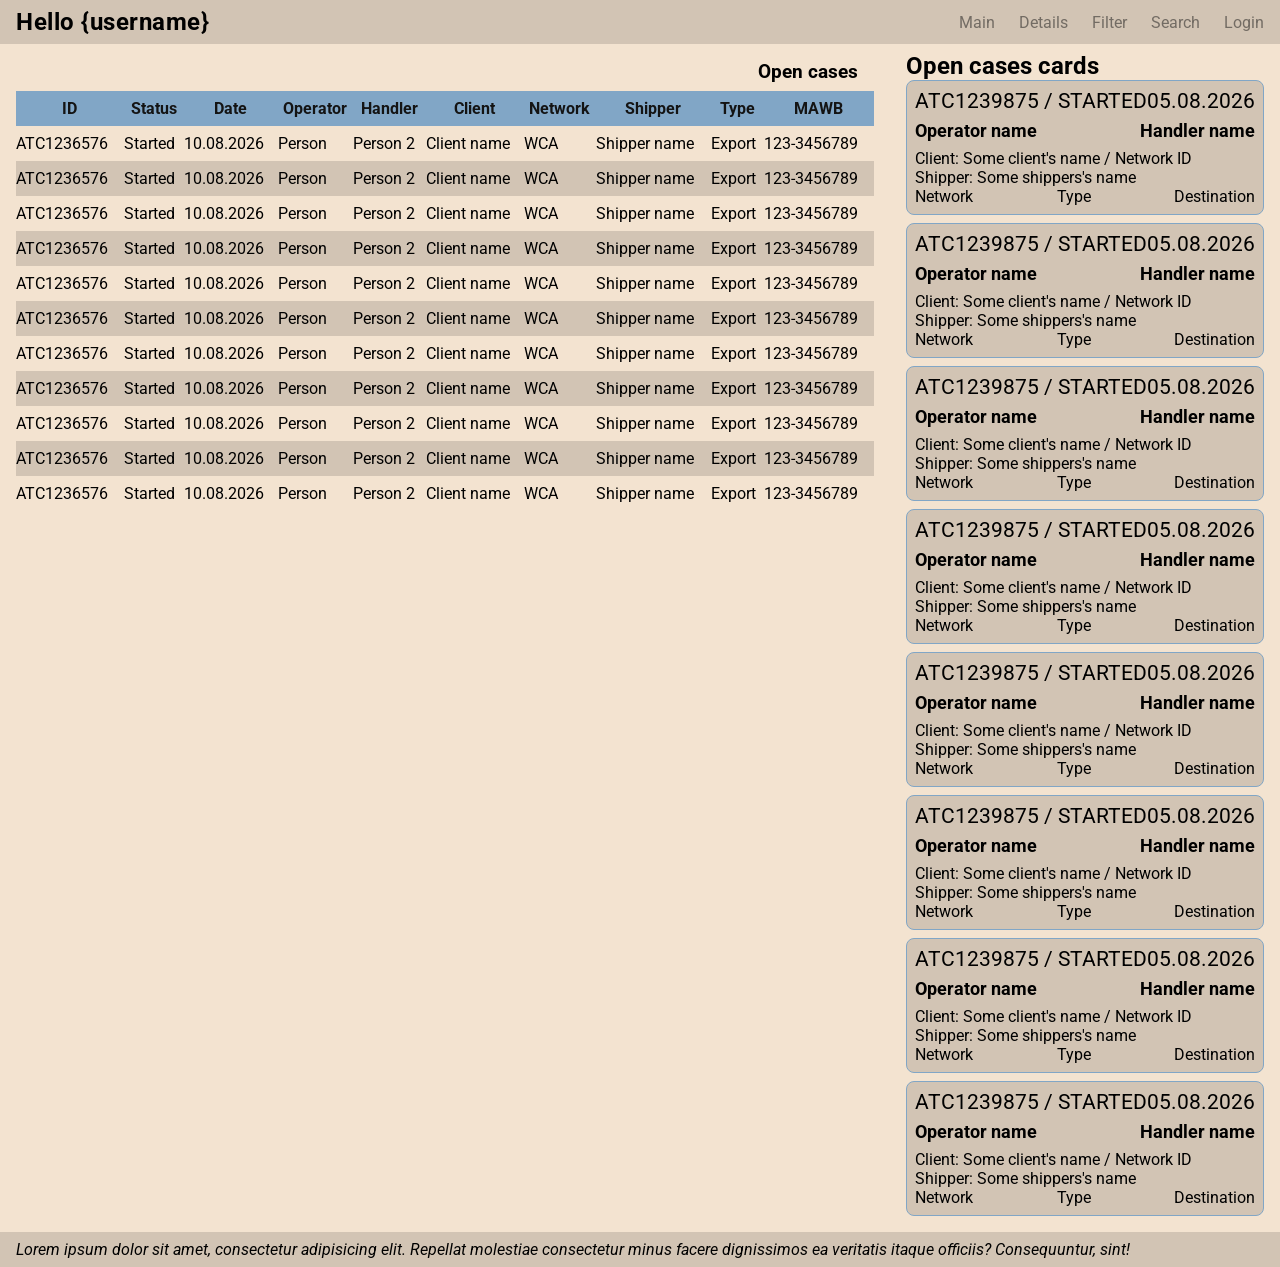
<file: frontend/index.html>
<!doctype html>
<html lang="en">
  <head>
    <meta charset="UTF-8" />
    <meta name="viewport" content="width=device-width, initial-scale=1.0" />
    <meta http-equiv="X-UA-Compatible" content="ie=edge" />
    <link
      rel="apple-touch-icon"
      sizes="180x180"
      href="./assets/favicon/apple-touch-icon.png"
    />
    <link
      rel="icon"
      type="image/png"
      sizes="32x32"
      href="./assets/favicon/favicon-32x32.png"
    />
    <link
      rel="icon"
      type="image/png"
      sizes="16x16"
      href="./assets/favicon/favicon-16x16.png"
    />
    <link rel="manifest" href="./assets/favicon/site.webmanifest" />
    <link rel="stylesheet" href="./assets/styles/style.css" />
    <script src="./assets/js/script.js" defer></script>
    <script src="./assets/js/date.js" defer></script>
    <script src="./assets/js/data.js" defer></script>
    <script src="./assets/js/menu.js" type="module"></script>
    <title>Work cases</title>
  </head>
  <body>
    <div class="wrapper">
      <header class="header">
        <div class="header__content">
          <h1 class="header__logo">Hello {username}</h1>
          <nav class="nav">
            <ul class="nav__list">
              <li class="nav__item">
                <a class="nav__link" href="#">Main</a>
              </li>
              <li class="nav__item">
                <a class="nav__link" href="#">Details</a>
              </li>
              <li class="nav__item">
                <a class="nav__link" href="#">Filter</a>
              </li>
              <li class="nav__item">
                <a class="nav__link" href="#">Search</a>
              </li>
              <li class="nav__item">
                <a class="nav__link" href="#">Login</a>
              </li>
            </ul>
          </nav>
          <div class="hamburger">
            <div class="bar"></div>
            <div class="bar"></div>
            <div class="bar"></div>
          </div>
        </div>
      </header>
      <main class="main">
        <div class="main__content">
          <section class="progress">
            <!-- <h2 class="progress__title">Open cases</h2> -->
            <!-- <p class="progress__item warning">no open cases found</p> -->
            <table class="table table__cases" id="open_cases">
              <caption>
                Open cases
              </caption>
              <thead>
                <tr>
                  <th>ID</th>
                  <th>Status</th>
                  <th>Date</th>
                  <th>Operator</th>
                  <th>Handler</th>
                  <th>Client</th>
                  <th>Network</th>
                  <th>Shipper</th>
                  <th>Type</th>
                  <th>MAWB</th>
                </tr>
              </thead>
              <tbody>
                <tr>
                  <td>ATC1236576</td>
                  <td>Started</td>
                  <td>10.08.2026</td>
                  <td>Person</td>
                  <td>Person 2</td>
                  <td>Client name</td>
                  <td>WCA</td>
                  <td>Shipper name</td>
                  <td>Export</td>
                  <td>123-3456789</td>
                </tr>
                <tr>
                  <td>ATC1236576</td>
                  <td>Started</td>
                  <td>10.08.2026</td>
                  <td>Person</td>
                  <td>Person 2</td>
                  <td>Client name</td>
                  <td>WCA</td>
                  <td>Shipper name</td>
                  <td>Export</td>
                  <td>123-3456789</td>
                </tr>
                <tr>
                  <td>ATC1236576</td>
                  <td>Started</td>
                  <td>10.08.2026</td>
                  <td>Person</td>
                  <td>Person 2</td>
                  <td>Client name</td>
                  <td>WCA</td>
                  <td>Shipper name</td>
                  <td>Export</td>
                  <td>123-3456789</td>
                </tr>
                <tr>
                  <td>ATC1236576</td>
                  <td>Started</td>
                  <td>10.08.2026</td>
                  <td>Person</td>
                  <td>Person 2</td>
                  <td>Client name</td>
                  <td>WCA</td>
                  <td>Shipper name</td>
                  <td>Export</td>
                  <td>123-3456789</td>
                </tr>
                <tr>
                  <td>ATC1236576</td>
                  <td>Started</td>
                  <td>10.08.2026</td>
                  <td>Person</td>
                  <td>Person 2</td>
                  <td>Client name</td>
                  <td>WCA</td>
                  <td>Shipper name</td>
                  <td>Export</td>
                  <td>123-3456789</td>
                </tr>
                <tr>
                  <td>ATC1236576</td>
                  <td>Started</td>
                  <td>10.08.2026</td>
                  <td>Person</td>
                  <td>Person 2</td>
                  <td>Client name</td>
                  <td>WCA</td>
                  <td>Shipper name</td>
                  <td>Export</td>
                  <td>123-3456789</td>
                </tr>
                <tr>
                  <td>ATC1236576</td>
                  <td>Started</td>
                  <td>10.08.2026</td>
                  <td>Person</td>
                  <td>Person 2</td>
                  <td>Client name</td>
                  <td>WCA</td>
                  <td>Shipper name</td>
                  <td>Export</td>
                  <td>123-3456789</td>
                </tr>
                <tr>
                  <td>ATC1236576</td>
                  <td>Started</td>
                  <td>10.08.2026</td>
                  <td>Person</td>
                  <td>Person 2</td>
                  <td>Client name</td>
                  <td>WCA</td>
                  <td>Shipper name</td>
                  <td>Export</td>
                  <td>123-3456789</td>
                </tr>
                <tr>
                  <td>ATC1236576</td>
                  <td>Started</td>
                  <td>10.08.2026</td>
                  <td>Person</td>
                  <td>Person 2</td>
                  <td>Client name</td>
                  <td>WCA</td>
                  <td>Shipper name</td>
                  <td>Export</td>
                  <td>123-3456789</td>
                </tr>
                <tr>
                  <td>ATC1236576</td>
                  <td>Started</td>
                  <td>10.08.2026</td>
                  <td>Person</td>
                  <td>Person 2</td>
                  <td>Client name</td>
                  <td>WCA</td>
                  <td>Shipper name</td>
                  <td>Export</td>
                  <td>123-3456789</td>
                </tr>
                <tr>
                  <td>ATC1236576</td>
                  <td>Started</td>
                  <td>10.08.2026</td>
                  <td>Person</td>
                  <td>Person 2</td>
                  <td>Client name</td>
                  <td>WCA</td>
                  <td>Shipper name</td>
                  <td>Export</td>
                  <td>123-3456789</td>
                </tr>
              </tbody>
              <tfoot>
                <tr>
                  <td>&nbsp;</td>
                  <td>&nbsp;</td>
                  <td>&nbsp;</td>
                  <td>&nbsp;</td>
                  <td>&nbsp;</td>
                  <td>&nbsp;</td>
                  <td>&nbsp;</td>
                  <td>&nbsp;</td>
                  <td>&nbsp;</td>
                  <td>&nbsp;</td>
                </tr>
              </tfoot>
            </table>
          </section>
        </div>
      </main>
      <aside class="aside">
        <div class="history">
          <h2 class="history__title">Open cases cards</h2>
          <div class="case__card">
            <div class="case__card__header">
              <p>ATC1239875 / STARTED</p>
              <p>05.08.2026</p>
            </div>
            <div class="case__card__subheader">
              <p>Operator name</p>
              <p>Handler name</p>
            </div>
            <div class="case__card__body">
              <p>Client: Some client's name / Network ID</p>
              <p>Shipper: Some shippers's name</p>
              <div class="case__card__columns">
                <p>Network</p>
                <p>Type</p>
                <p>Destination</p>
              </div>
            </div>
          </div>
          <div class="case__card">
            <div class="case__card__header">
              <p>ATC1239875 / STARTED</p>
              <p>05.08.2026</p>
            </div>
            <div class="case__card__subheader">
              <p>Operator name</p>
              <p>Handler name</p>
            </div>
            <div class="case__card__body">
              <p>Client: Some client's name / Network ID</p>
              <p>Shipper: Some shippers's name</p>
              <div class="case__card__columns">
                <p>Network</p>
                <p>Type</p>
                <p>Destination</p>
              </div>
            </div>
          </div>
          <div class="case__card">
            <div class="case__card__header">
              <p>ATC1239875 / STARTED</p>
              <p>05.08.2026</p>
            </div>
            <div class="case__card__subheader">
              <p>Operator name</p>
              <p>Handler name</p>
            </div>
            <div class="case__card__body">
              <p>Client: Some client's name / Network ID</p>
              <p>Shipper: Some shippers's name</p>
              <div class="case__card__columns">
                <p>Network</p>
                <p>Type</p>
                <p>Destination</p>
              </div>
            </div>
          </div>
          <div class="case__card">
            <div class="case__card__header">
              <p>ATC1239875 / STARTED</p>
              <p>05.08.2026</p>
            </div>
            <div class="case__card__subheader">
              <p>Operator name</p>
              <p>Handler name</p>
            </div>
            <div class="case__card__body">
              <p>Client: Some client's name / Network ID</p>
              <p>Shipper: Some shippers's name</p>
              <div class="case__card__columns">
                <p>Network</p>
                <p>Type</p>
                <p>Destination</p>
              </div>
            </div>
          </div>
          <div class="case__card">
            <div class="case__card__header">
              <p>ATC1239875 / STARTED</p>
              <p>05.08.2026</p>
            </div>
            <div class="case__card__subheader">
              <p>Operator name</p>
              <p>Handler name</p>
            </div>
            <div class="case__card__body">
              <p>Client: Some client's name / Network ID</p>
              <p>Shipper: Some shippers's name</p>
              <div class="case__card__columns">
                <p>Network</p>
                <p>Type</p>
                <p>Destination</p>
              </div>
            </div>
          </div>
          <div class="case__card">
            <div class="case__card__header">
              <p>ATC1239875 / STARTED</p>
              <p>05.08.2026</p>
            </div>
            <div class="case__card__subheader">
              <p>Operator name</p>
              <p>Handler name</p>
            </div>
            <div class="case__card__body">
              <p>Client: Some client's name / Network ID</p>
              <p>Shipper: Some shippers's name</p>
              <div class="case__card__columns">
                <p>Network</p>
                <p>Type</p>
                <p>Destination</p>
              </div>
            </div>
          </div>
          <div class="case__card">
            <div class="case__card__header">
              <p>ATC1239875 / STARTED</p>
              <p>05.08.2026</p>
            </div>
            <div class="case__card__subheader">
              <p>Operator name</p>
              <p>Handler name</p>
            </div>
            <div class="case__card__body">
              <p>Client: Some client's name / Network ID</p>
              <p>Shipper: Some shippers's name</p>
              <div class="case__card__columns">
                <p>Network</p>
                <p>Type</p>
                <p>Destination</p>
              </div>
            </div>
          </div>
          <div class="case__card">
            <div class="case__card__header">
              <p>ATC1239875 / STARTED</p>
              <p>05.08.2026</p>
            </div>
            <div class="case__card__subheader">
              <p>Operator name</p>
              <p>Handler name</p>
            </div>
            <div class="case__card__body">
              <p>Client: Some client's name / Network ID</p>
              <p>Shipper: Some shippers's name</p>
              <div class="case__card__columns">
                <p>Network</p>
                <p>Type</p>
                <p>Destination</p>
              </div>
            </div>
          </div>
          <!-- <dl>
            <dt><a href="#">ATC1234567</a></dt>
            <dd>Kesko</dd>
            <dt><a href="#">Вторник, 24.02.2026</a></dt>
            <dd>KPL</dd>
            <dt><a href="#">Среда, 25.02.2026</a></dt>
            <dd>Kesko</dd>
            <dt><a href="#">Четверг, 26.02.2026</a></dt>
            <dd>Kesko</dd>
            <dt><a href="#">Пятница, 27.02.2026</a></dt>
            <dd>KPL</dd>
            <dt><a href="#">Понедельник, 02.03.2026</a></dt>
            <dd>Kesko</dd>
            <dt><a href="#">Вторник, 03.03.2026</a></dt>
            <dd>KPL</dd>
            <dt><a href="#">Среда, 04.03.2026</a></dt>
            <dd>Kesko</dd>
            <dt><a href="#">Четверг, 05.03.2026</a></dt>
            <dd>KPL</dd>
            <dt><a href="#">Пятница, 06.03.2026</a></dt>
            <dd>KPL</dd>
          </dl> -->
        </div>
      </aside>
      <footer class="footer">
        <div class="footer__content">
          <em
            >Lorem ipsum dolor sit amet, consectetur adipisicing elit. Repellat
            molestiae consectetur minus facere dignissimos ea veritatis itaque
            officiis? Consequuntur, sint!</em
          >
        </div>
      </footer>
    </div>
    <dialog id="data_dialog" class="data_dialog" autofocus="">
      <h3 class="data_dialog__title data_dialog__title--font">
        Детальная информация
      </h3>
      <p class="working-date"></p>
      <form method="dialog" class="data_dialog__form">
        <div class="flex-group">
          <div class="form__group">
            <label for="start-time">Время начала</label>
            <input
              type="time"
              id="start-time"
              name="start-time"
              required
              class="data_dialog__time dialog__input--font"
            />
          </div>
          <div class="form__group">
            <label for="start-ml">Стартовый пробег</label>
            <input
              type="number"
              id="start-ml"
              100.117.103.66
              name="start-ml"
              required
              class="data__dialog__number dialog__input--font"
            />
          </div>
        </div>
        <div class="flex-group">
          <div class="form__group">
            <label for="end-time">Время окончания</label>
            <input
              type="time"
              id="end-time"
              name="end-time"
              required
              class="data_dialog__time dialog__input--font"
            />
          </div>
          <div class="form__group">
            <label for="end-ml">Конечный пробег</label>
            <input
              type="number"
              id="end-ml"
              name="end-ml"
              required
              class="data__dialog__number dialog__input--font"
            />
          </div>
        </div>
        <button
          type="submit"
          id="confirm"
          value="confirm"
          class="data_dialog__confirm btn"
        >
          Подтвердить
        </button>
        <button
          type="button"
          id="cancel"
          value="cancel"
          class="data_dialog__cancel btn"
        >
          Отмена
        </button>
      </form>
    </dialog>
  </body>
</html>
</file>
<file: frontend/assets/styles/style.css>
/* @import url("https://fonts.googleapis.com/css2?family=Oswald:wght@400;700&display=swap"); */
@import url("https://fonts.googleapis.com/css2?family=Roboto:ital,wght@0,100..900;1,100..900&display=swap");

:root {
  --background: rgba(243, 227, 208, 1);
  --primary: rgba(129, 166, 198, 1);
  --secondary: rgba(210, 196, 180, 1);
  --text-low-opacity: rgba(20, 20, 20, 0.5);
  --text: rgba(20, 20, 20, 1);
  --warning: rgba(230, 100, 10, 1);
  --danger: rgba(240, 20, 20, 1);
}

* {
  margin: 0;
  padding: 0;
  box-sizing: border-box;
}

body {
  font-family: "Roboto", sans-serif;
  font-size: 16px;
  font-weight: 400;
}

.wrapper {
  background-color: var(--background);
  display: grid;
  grid-template-rows: 4rem minmax(min-content, max-content) 1fr minmax(
      min-content,
      max-content
    );
  max-width: 100%;
  margin: 0 auto;
  min-height: 100vh;
}

.header,
.footer {
  background-color: var(--secondary);
  padding: 0.5rem 1rem;
}

.main {
  grid-row: 2 / 3;
  padding: 0.5rem 1rem;
}

.aside {
  grid-row: 3 / 4;
  padding: 0.5rem 1rem;
}

.footer {
  grid-row: 4 / 5;
  padding: 0.5rem 1rem;
}

ul {
  list-style: none;
}

a {
  text-decoration: none;
  color: inherit;
}

dd {
  margin-inline-start: 3rem;
}

dd:before {
  content: "𖤘";
  margin-inline-end: 0.5rem;
}
/*********************************************************/
/* Hamburger menu styles (mobile first) */
/*********************************************************/
.header__content {
  display: flex;
  align-items: center;
  justify-content: space-between;
}

.header__logo {
  font-size: 1.5rem;
  letter-spacing: 0.5px;
}

.nav {
  transition: all 0.3s ease-in-out;
}

.nav__list {
  display: flex;
  column-gap: 1.5rem;
}

.nav__link {
  color: var(--text-low-opacity);
  cursor: pointer;
  transition: all 0.4s ease-in-out;
}

.nav__link:hover,
.nav__link:focus {
  color: var(--text);
}

.hamburger {
  display: none;
}

/*********************************************************/
/* START form styles (mobile first) */
/*********************************************************/
.form__select {
  max-width: 29rem;
  margin: 0 auto;

  fieldset {
    background-color: var(--primary);
    padding: 2rem;
    border-radius: 4px;
  }

  .select__label {
    display: block;
    font-size: 2rem;
    margin-block-end: 2rem;
  }

  .control__group {
    display: flex;
    gap: 0.25rem;
  }

  .select__case {
    width: 100%;
    font-size: 1.2rem;
    padding: 0.5rem;
    border-radius: 4px;
  }

  .start__today {
    font-size: 1.2rem;
    padding: 0.5rem 1rem;
    border-radius: 4px;
    background-color: var(--secondary);
    transition: all 0.3s ease-in-out;
  }

  .start__today:hover,
  .start__today:active {
    background-color: var(--secondary-light);
  }

  .start__submit {
    font-size: 1.4rem;
    margin-block: 1rem;
    padding: 0.5rem 2rem;
    border-radius: 4px;
  }
}
/*********************************************************/
/* Table test design */
/*********************************************************/
table {
  width: 100%;
}

.table__cases {
  border-collapse: collapse;

  caption {
    font-size: 1.2rem;
    text-align: right;
    font-weight: bold;
    padding: 0.5rem 1rem;
  }

  thead {
    background-color: var(--primary);
    color: var(--text);

    th {
      padding-block: 0.5rem;
    }
  }

  tbody {
    td {
      padding-block: 0.5rem;
    }

    tr:nth-child(even) {
      background-color: var(--secondary);
    }
  }
}
/*********************************************************/
/* Open case card */
/*********************************************************/
.case__card {
  border: thin solid var(--primary);
  border-radius: 0.5rem;
  background-color: var(--secondary);
  padding: 0.5rem;
  margin-block-end: 0.5rem;
  transition: all ease-in-out 0.4s;
}

.case__card:hover {
  background-color: var(--background);
}

.case__card__header {
  font-size: 1.3rem;
}

.case__card__subheader {
  font-size: 1.1rem;
  font-weight: 700;
  padding-block: 0.5rem;
}

.case__card__header,
.case__card__subheader {
  display: flex;
  justify-content: space-between;
  /* border-bottom: thin solid var(--primary); */
}

.case__card__columns {
  display: flex;
  justify-content: space-between;
}
/*********************************************************/
/* START dialog styles (mobile first) */
/*********************************************************/
.data_dialog {
  border: none;
  border-radius: 4px;
  padding: 1rem;
  width: clamp(20rem, 100vw, 30rem);
  margin: 0 auto;
  margin-block-start: clamp(1rem, 25vw, 5rem);
  background-color: var(--background);
  box-shadow: 0.25rem 0.25rem 0.8rem 0.25rem gray;
}

.data_dialog::backdrop {
  backdrop-filter: blur(2px);
}

.data_dialog__title {
  margin-block-end: 0.5rem;
}

.data_dialog__title--font {
  font-size: 1.6rem;
}

.flex-group {
  display: grid;
  grid-template-columns: 1fr 1fr;
  gap: 1rem;
}

.form__group {
  flex: 0 0 50%;
  display: flex;
  flex-direction: column;
  gap: 0.5rem;
}

.data_dialog__time {
  padding: 0.25rem 0.5rem;
  border-radius: 0.25rem;
}

.data__dialog__number {
  min-width: 0;
  width: 100%;
  padding: 0.35rem 0.5rem;
  border-radius: 0.25rem;
}

.dialog__input--font {
  font-size: 1.4rem;
}

.btn {
  font-size: 1.4rem;
  padding: 0.25rem 1rem;
  margin-block-start: 1rem;
  border-radius: 0.25rem;
}

.data_dialog__confirm {
  background-color: var(--primary);
}

.data_dialog__cancel {
  background-color: var(--warning);
}

/* Классы-утилиты */
.warning {
  color: var(--warning);
}

@media (max-width: 700px) {
  .nav {
    position: fixed;
    background-color: var(--secondary);
    top: 4rem;
    left: 0;
    width: 100%;
    opacity: 0.95;
    transform: translateX(-100%);
    padding: 1rem 0;
  }

  .nav__list {
    flex-direction: column;
    align-items: center;
    row-gap: 1rem;
  }

  .hamburger {
    display: block;
    cursor: pointer;
  }

  .bar {
    height: 0.15rem;
    width: 2rem;
    background-color: var(--text-low-opacity);
    margin: 0.5rem 0;
    transition: all 0.3s ease-in-out;
  }
}

/* Classes for using in JS */
.nav__open {
  transform: translateX(0);
}

.hamburger__open .bar:nth-child(1) {
  transform: translateY(0.65rem) rotate(45deg);
}
.hamburger__open .bar:nth-child(2) {
  opacity: 0;
}
.hamburger__open .bar:nth-child(3) {
  transform: translateY(-0.65rem) rotate(-45deg);
}
/* END Hamburger menu */
@media (max-width: 400px) {
  .start__group {
    flex-direction: column;
  }
}

@media only screen and (min-width: 800px) {
  .wrapper {
    grid-template-columns: 1fr minmax(max-content, 30%);
    grid-template-rows: minmax(min-content, max-content) 1fr auto;
  }
  .header {
    grid-column: 1 / -1;
  }
  .main {
    /* grid-template-columns: 1fr 20rem; */
    grid-column: 1 / 2;
    grid-row: 2 / 3;
  }

  .aside {
    grid-column: 2 / 3;
    grid-row: 2 / 3;
  }

  .footer {
    grid-column: 1 / -1;
    grid-row: 3 / 4;
  }
}

@media only screen and (min-width: 1100px) {
  main {
    grid-template-columns: repeat(2, 1fr) 20rem;
  }

  .content {
    grid-column: 1/3;
  }

  aside {
    grid-column: -2/-1;
  }
}
</file>
